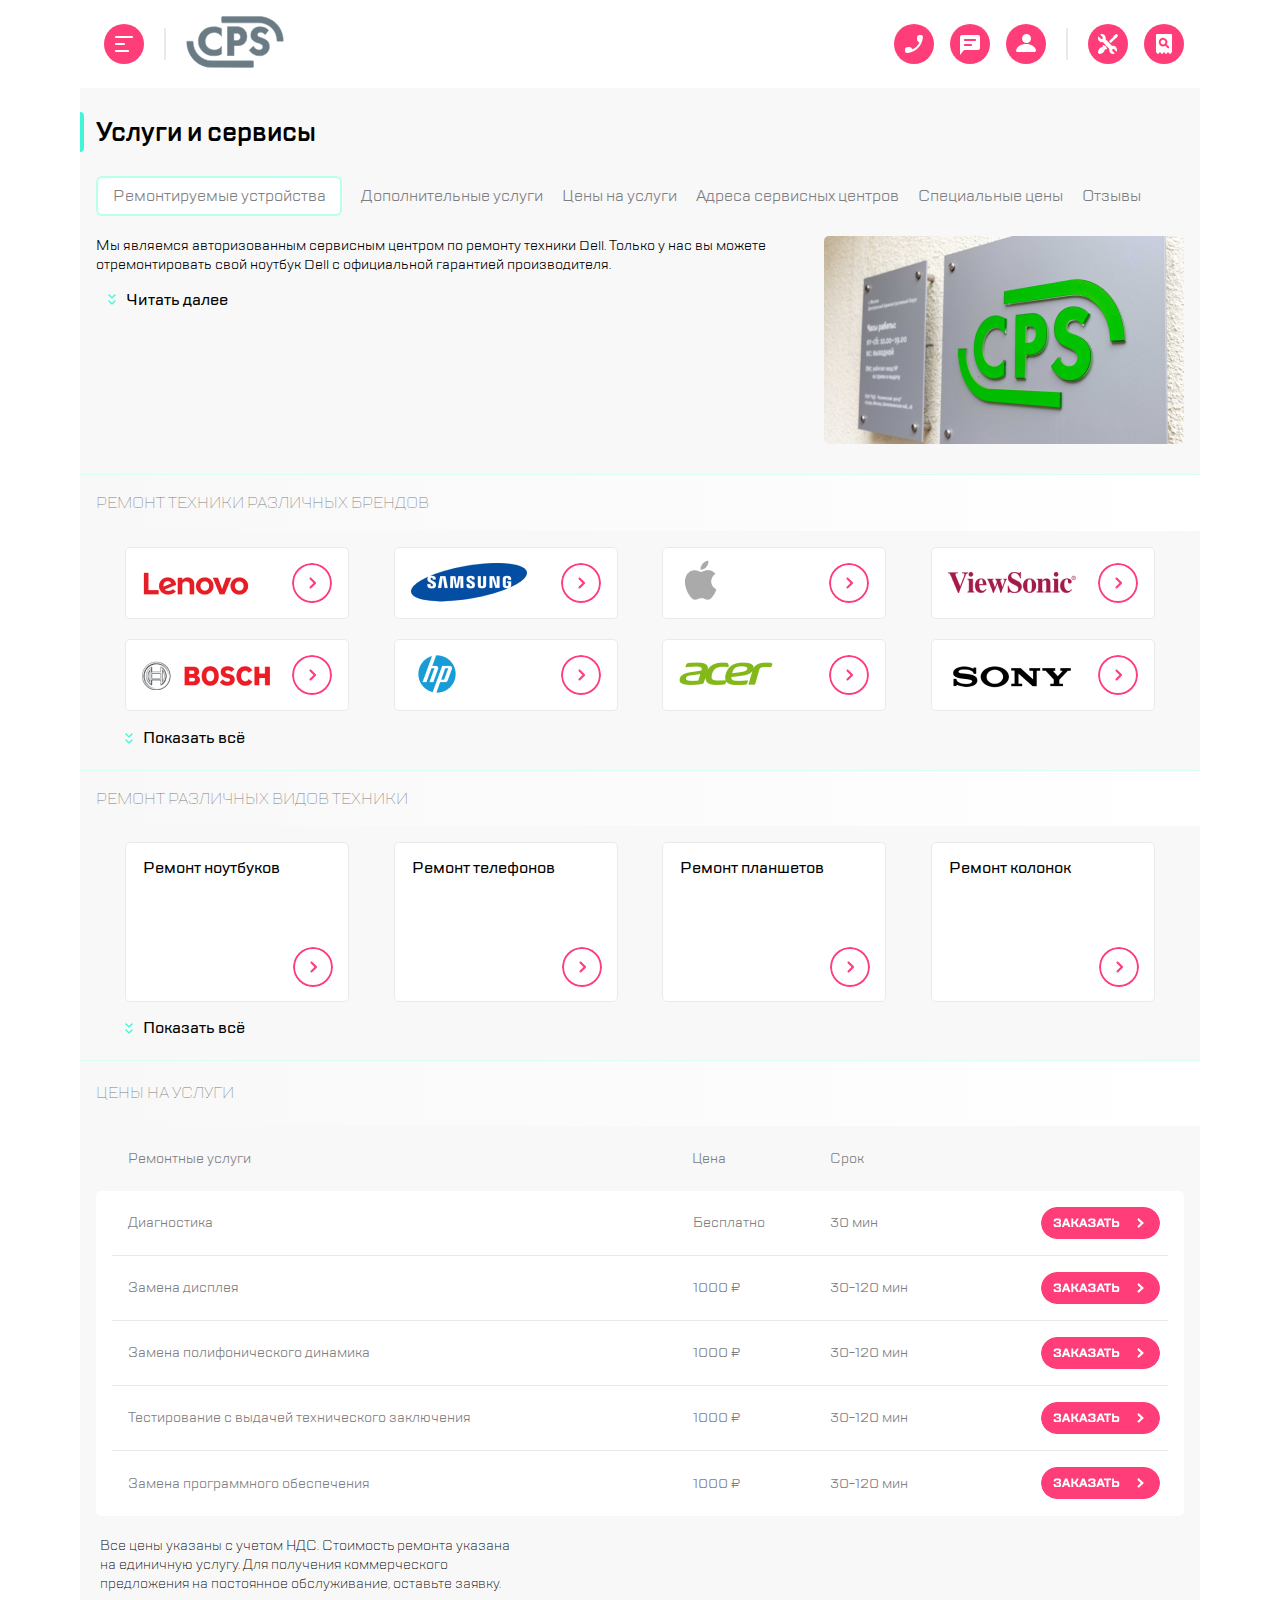
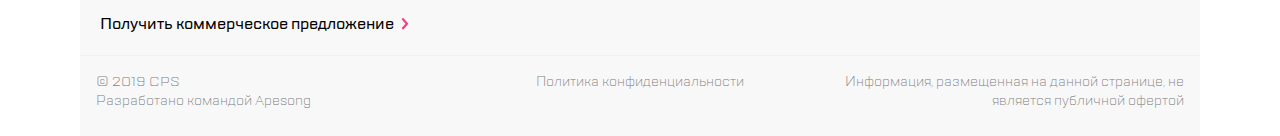
<file: index.html>
<!DOCTYPE html>
<html lang="ru">
<head>
  <meta charset="UTF-8">
  <meta name="viewport" content="width=device-width,user-scalable=no,initial-scale=1,maximum-scale=1,minimum-scale=1">
  <meta http-equiv="X-UA-Compatible" content="ie=edge">
  <link rel="stylesheet" href="https://unpkg.com/swiper@8/swiper-bundle.min.css">
  <title>KATA_1_6</title>
<link href="style.css" rel="stylesheet"></head>
<body>
<div class="blur display-none"></div>
<div class="blur-2 display-none"></div>
<div class="page">
  <header class="header">
    <div class="header__header-left">
      <button class="header__btn header__btn-burger" type="button" name="ic-burger"></button>
      <a href="#" class="logo header__logo"><img src="img/header/logo.svg" alt="логотип компании"></a>
    </div>
    <div class="header__header-right">
      <button class="header__btn header__btn-call" type="button" name="call"></button>
      <button class="header__btn header__btn-chat" type="button" name="chat"></button>
      <button class="header__btn header__btn-profile" type="button" name="profile"></button>
      <button class="header__btn header__btn-repair" type="button" name="repair"></button>
      <button class="header__btn header__btn-checkstatus" type="button" name="checkstatus"></button>
    </div>
  </header>
  <header class="header-2">
  <h1>Услуги и сервисы</h1>
    <button class="header-2__btn-repair-2" type="button" name="repair"></button>
    <button class="header-2__btn-checkstatus-2" type="button" name="checkstatus"></button>
  </header>
  <nav class="menu-services">
    <ul class="menu">
      <li class="menu__first-li"><a href="#" class="menu__repairable-devices">Ремонтируемые устройства</a></li>
      <li><a href="#" class="menu__additional-services">Дополнительные услуги</a></li>
      <li><a href="#" class="menu__prices">Цены на услуги</a></li>
      <li><a href="#" class="menu__address">Адреса сервисных центров</a></li>
      <li><a href="#" class="menu__special-price">Специальные цены</a></li>
      <li><a href="#" class="menu__reviews">Отзывы</a></li>
    </ul>
  </nav>
  <section class="main-info">
    <div class="main-info__article">
      <p class="info">Мы являемся авторизованным сервисным центром по ремонту техники Dell. Только у нас вы можете
        отремонтировать свой ноутбук Dell с официальной гарантией производителя.</p>

      <p class="info-2 hide-p">Мы успешно работаем с 1992 года и заслужили репутацию надежного партнера, что подтверждает большое
        количество постоянных клиентов. Мы гордимся тем, что к нам обращаются по рекомендациям и, в свою очередь,
        советуют нас родным и близким.</p>
      <button class="read-more">Читать далее</button>
      <button class="hide hide-button">Скрыть</button>
    </div>
    <div class="image">
      <img class="img-320" src="img/main-info/320.png" alt="logo">
      <img class="img-768" src="img/main-info/768.png" alt="logo">
      <img class="img-1120" src="img/main-info/1120.png" alt="logo">
    </div>
  </section>
  <div class="h2">
    <h2>РЕМОНТ ТЕХНИКИ РАЗЛИЧНЫХ БРЕНДОВ</h2>
  </div>
  <nav class="swiper">
    <div class="swiper-wrapper">
      <div class="swiper-slide"><a class="btn-forward btn-lenovo"></a></div>
      <div class="swiper-slide"><a class="btn-forward btn-sumsung"></a></div>
      <div class="swiper-slide"><a class="btn-forward btn-apple"></a></div>
      <div class="swiper-slide"><a class="btn-forward btn-view-sonic"></a></div>
      <div class="swiper-slide"><a class="btn-forward btn-bosch"></a></div>
      <div class="swiper-slide"><a class="btn-forward btn-hp"></a></div>
      <div class="swiper-slide"><a class="btn-forward btn-acer"></a></div>
      <div class="swiper-slide"><a class="btn-forward btn-sony"></a></div>
      <div class="swiper-slide"><a class="btn-forward btn-lenovo"></a></div>
    </div>
    <div class="swiper-pagination"></div>
  </nav>
  <div class="button-read-hide">
  <button class="read-more-slider">Показать всё</button>
  <button class="hide-slider hide-button">Cкрыть</button>
  </div>
  <div class="h3">
    <h3>РЕМОНТ РАЗЛИЧНЫХ ВИДОВ ТЕХНИКИ</h3>
  </div>
  <nav class="swiper-2">
    <div class="swiper-wrapper">
      <div class="swiper-slide"><a class="btn-go"></a></div>
      <div class="swiper-slide"><a class="btn-go"></a></div>
      <div class="swiper-slide"><a class="btn-go"></a></div>
      <div class="swiper-slide"><a class="btn-go"></a></div>
      <div class="swiper-slide"><a class="btn-go"></a></div>
      <div class="swiper-slide"><a class="btn-go"></a></div>
      <div class="swiper-slide"><a class="btn-go"></a></div>
      <div class="swiper-slide"><a class="btn-go"></a></div>
      <div class="swiper-slide"><a class="btn-go"></a></div>
    </div>
    <div class="swiper-pagination"></div>
  </nav>
  <div class="button-read-hide">
    <button class="read-more-slider read-more-slider--2">Показать всё</button>
    <button class="hide-slider hide-slider--2 hide-button">Cкрыть</button>
  </div>
  <div class="h4">
    <h4>ЦЕНЫ НА УСЛУГИ</h4>
  </div>
  <nav class="swiper-3">
    <div class="swiper-wrapper">

      <div class="swiper-slide"><div class="info-button"><p>Ремонтные услуги</p><p>Тестирование
        с выдачей технического заключения</p>
        <p>Цена</p><p>Бесплатно</p><p>Срок</p><p>30-120 минут</p></div>
        <a class="btn-order"></a></div>

      <div class="swiper-slide"><div class="info-button"><p>Ремонтные услуги</p><p>Диагностика</p>
        <p>Цена</p><p>Бесплатно</p><p>Срок</p><p>30 минут</p></div><a class="btn-order"></a></div>

      <div class="swiper-slide"><div class="info-button"><p>Ремонтные услуги</p><p>Замена дисплея</p>
        <p>Цена</p><p>1000 &#8381</p><p>Срок</p><p>30-120 минут</p></div><a class="btn-order"></a></div>

      <div class="swiper-slide"><div class="info-button"><p>Ремонтные услуги</p><p>Замена полифонического динамика</p>
        <p>Цена</p><p>1000 &#8381</p><p>Срок</p><p>30-120 минут</p></div><a class="btn-order"></a></div>

      <div class="swiper-slide"><div class="info-button"><p>Ремонтные услуги</p><p>Замена программного обеспечения</p>
        <p>Цена</p><p>1000 &#8381</p><p>Срок</p><p>30-120 минут</p></div><a class="btn-order"></a></div>
    </div>
    <div class="swiper-pagination"></div>
  </nav>
  <nav class="price-for-service">
    <div class="first-line"><p>Ремонтные услуги</p><p>Цена</p><p>Срок</p></div>
    <div class="table">
    <div class="second-line"><p>Диагностика</p><p>Бесплатно</p><p>30 мин</p><button class="btn-order"></button></div>
    <div class="second-line"><p>Замена дисплея</p><p>1000 &#8381</p><p>30-120 мин</p><button class="btn-order"></button></div>
    <div class="second-line"><p>Замена полифонического динамика</p><p>1000 &#8381</p><p>30-120 мин</p><button class="btn-order"></button></div>
    <div class="second-line"><p>Тестирование с выдачей технического заключения</p><p>1000 &#8381</p><p>30-120 мин</p><button class="btn-order"></button></div>
    <div class="second-line"><p>Замена программного обеспечения</p><p>1000 &#8381</p><p>30-120 мин</p><button class="btn-order"></button></div>
    </div>
  </nav>
  <section class="price-info">
    <p>Все цены указаны с учетом НДС. Стоимость ремонта указана на единичную услугу.
      Для получения коммерческого предложения на постоянное обслуживание, оставьте заявку.</p>
    <div class="commercial-offer">
    <a class="a1" type="button">Получить коммерческое </a>
    <a class="a2" type="button"> предложение</a>
    </div>
  </section>
  <footer class="footer-main">
    <div class="p1"><p>© 2019 CPS</p><p>Разработано командой Apesong</p></div>
    <div class="p2"><a>Политика конфиденциальности</a></div>
    <div class="p3"><p>Информация, размещенная на данной странице, не является публичной офертой</p></div>
  </footer>
</div>

<div class="menu-burger burger-hide">
  <header class="header">
    <div class="header__left">
      <button class="header__btn-close"></button>
      <img class="header__img-logo" src="img/header/logo.svg" alt="">
    </div>
    <button class="header__btn-search"></button>
  </header>
  <nav class="main-menu">
    <ul class="main-menu__ul">
      <li><a href="#">Ремонт техники</a></li>
      <li><a href="#">Услуги и сервисы</a></li>
      <li><a href="#">Корпоративным клиентам</a></li>
      <li><a href="#">Продавцам техники</a></li>
      <li><a href="#">Партнёрам</a></li>
      <li><a href="#">Производителям</a></li>
      <li><a href="#">Наши сервисные центры</a></li>
      <li><a href="#">Контакты</a></li>
    </ul>
  </nav>
  <footer class="footer">
    <nav class="footer-menu">
      <button class="footer-menu__btn-call"><img src="img/button/call.svg" alt="call"></button>
      <button class="footer-menu__btn-chat"><img src="img/button/chat.svg" alt="chat"></button>
      <button class="footer-menu__btn-profile"><img src="img/button/profile.svg" alt="profile"></button>
    </nav>

    <a class="footer-mail" href="mailto:mail@cps.com">mail@cps.com</a>
    <a class="footer-phone-number" href="tel:+78008908900">8 800 890 8900</a>

    <nav class="footer-language">
      <button class="active">RU</button>
      <button>EN</button>
      <button>CH</button>
    </nav>
  </footer>
</div>
<script src="https://unpkg.com/swiper@8/swiper-bundle.min.js"></script>
<div class="modal-1 modal-hide">
  <header class="header-modal">
    <button class="close"></button>
    <h5 class="feedback">Обратная связь</h5>
  </header>
  <form>
    <ul>
      <li>
        <label for="name">Name</label>
        <input type="text" id="name" placeholder="Имя">
      </li>
      <li>
        <label for="tel">Telephone</label>
        <input type="tel" id="tel" placeholder="Телефон">
      </li>
      <li>
        <label for="mail">mail</label>
        <input type="email" id="mail" placeholder="Электронная почта">
      </li>
      <li>
        <label for="message">message</label>
        <textarea id="message" placeholder="Сообщение"></textarea>
      </li>
    </ul>
  </form>
  <footer class="modal-1-footer">
    <p>Нажимая “отправить”, вы даете согласие на <a>обработку
      персональных данных</a> соглашаетесь с нашей <a>политикой конфиденциальности</a></p>
    <button class="btn-send"></button>
  </footer>
</div>
<div class="modal-2 modal-hide">
  <header class="header-modal">
    <button class="close-2"></button>
    <h5 class="feedback">Заказать звонок</h5>
  </header>
  <form>
    <ul>
      <li>
        <label for="phone">Telephone</label>
        <input type="tel" id="phone" placeholder="Телефон">
      </li>
    </ul>
  </form>
  <footer class="modal-1-footer">
    <p>Нажимая “отправить”, вы даете согласие на <a>обработку
      персональных данных</a> соглашаетесь с нашей <a>политикой конфиденциальности</a></p>
    <button class="btn-send"></button>
  </footer>
</div>
<script type="text/javascript" src="./js/bundle.js"></script></body>
</html>
</file>
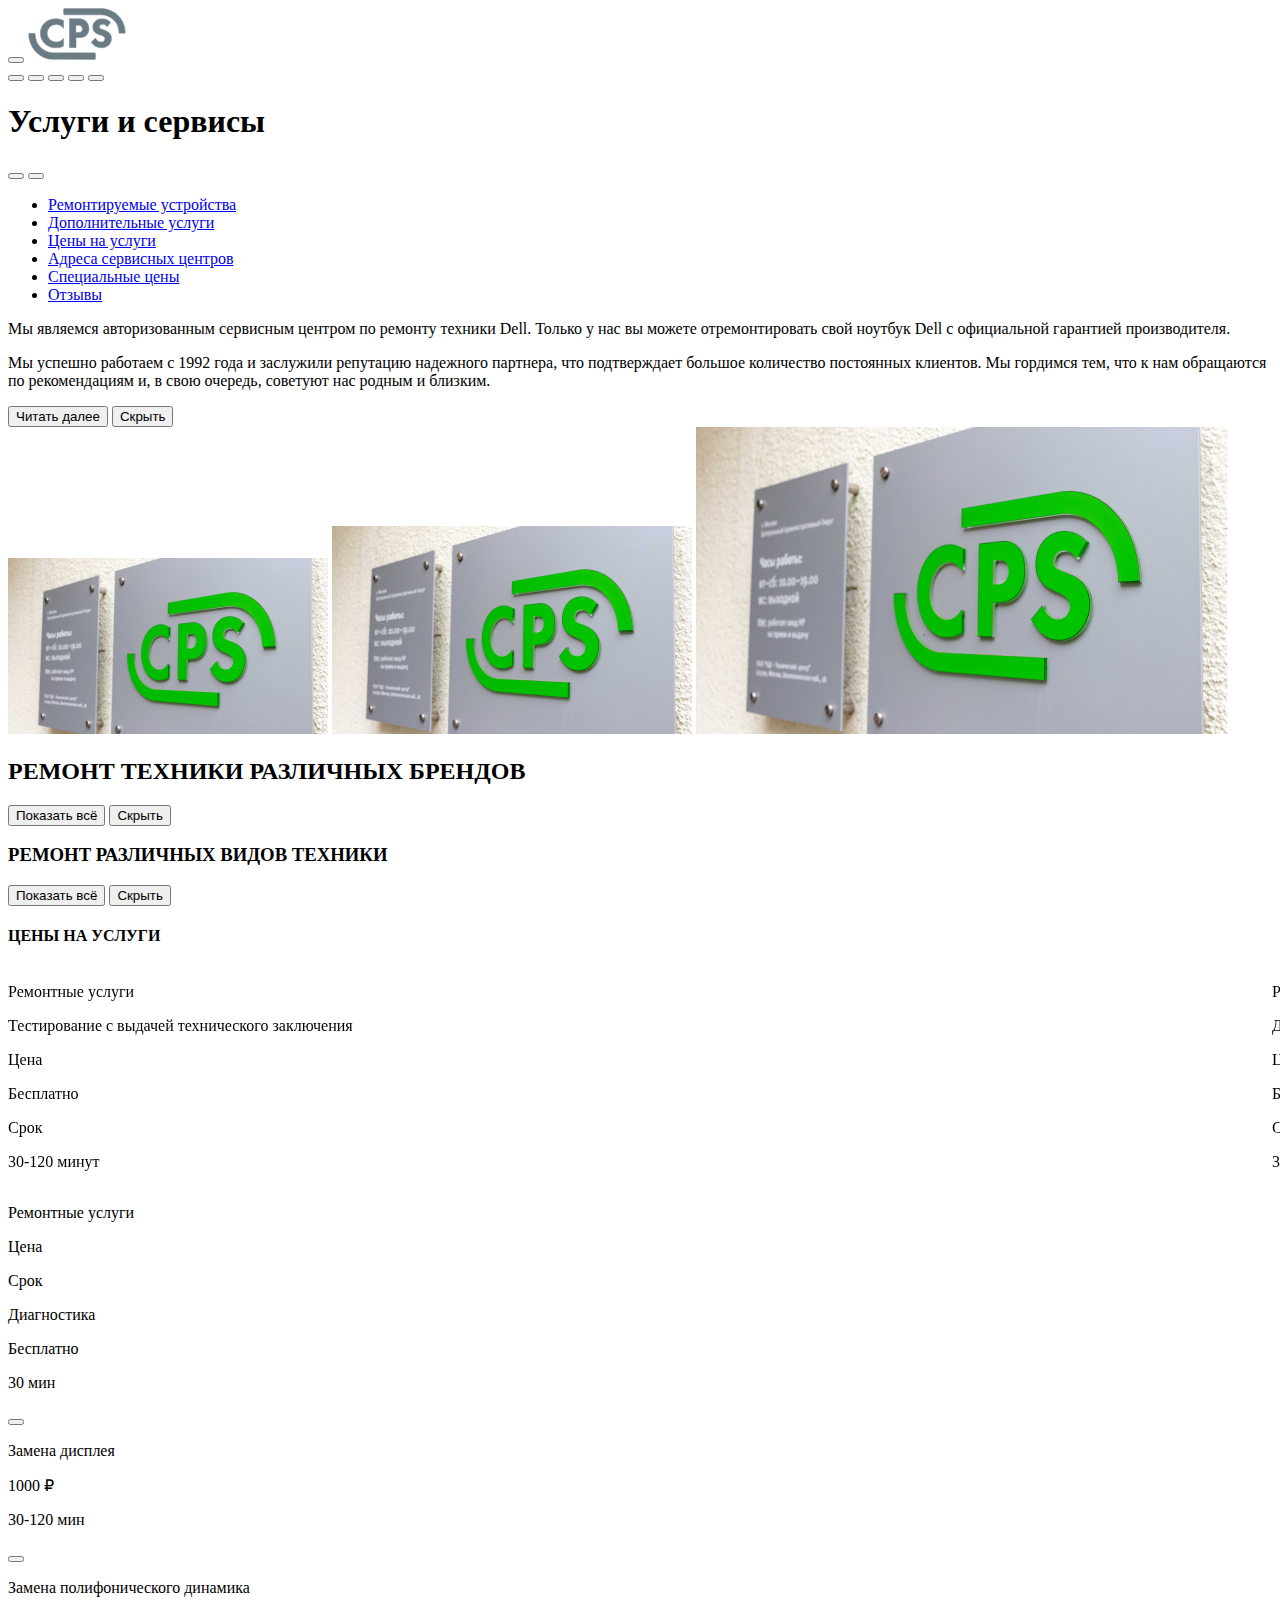
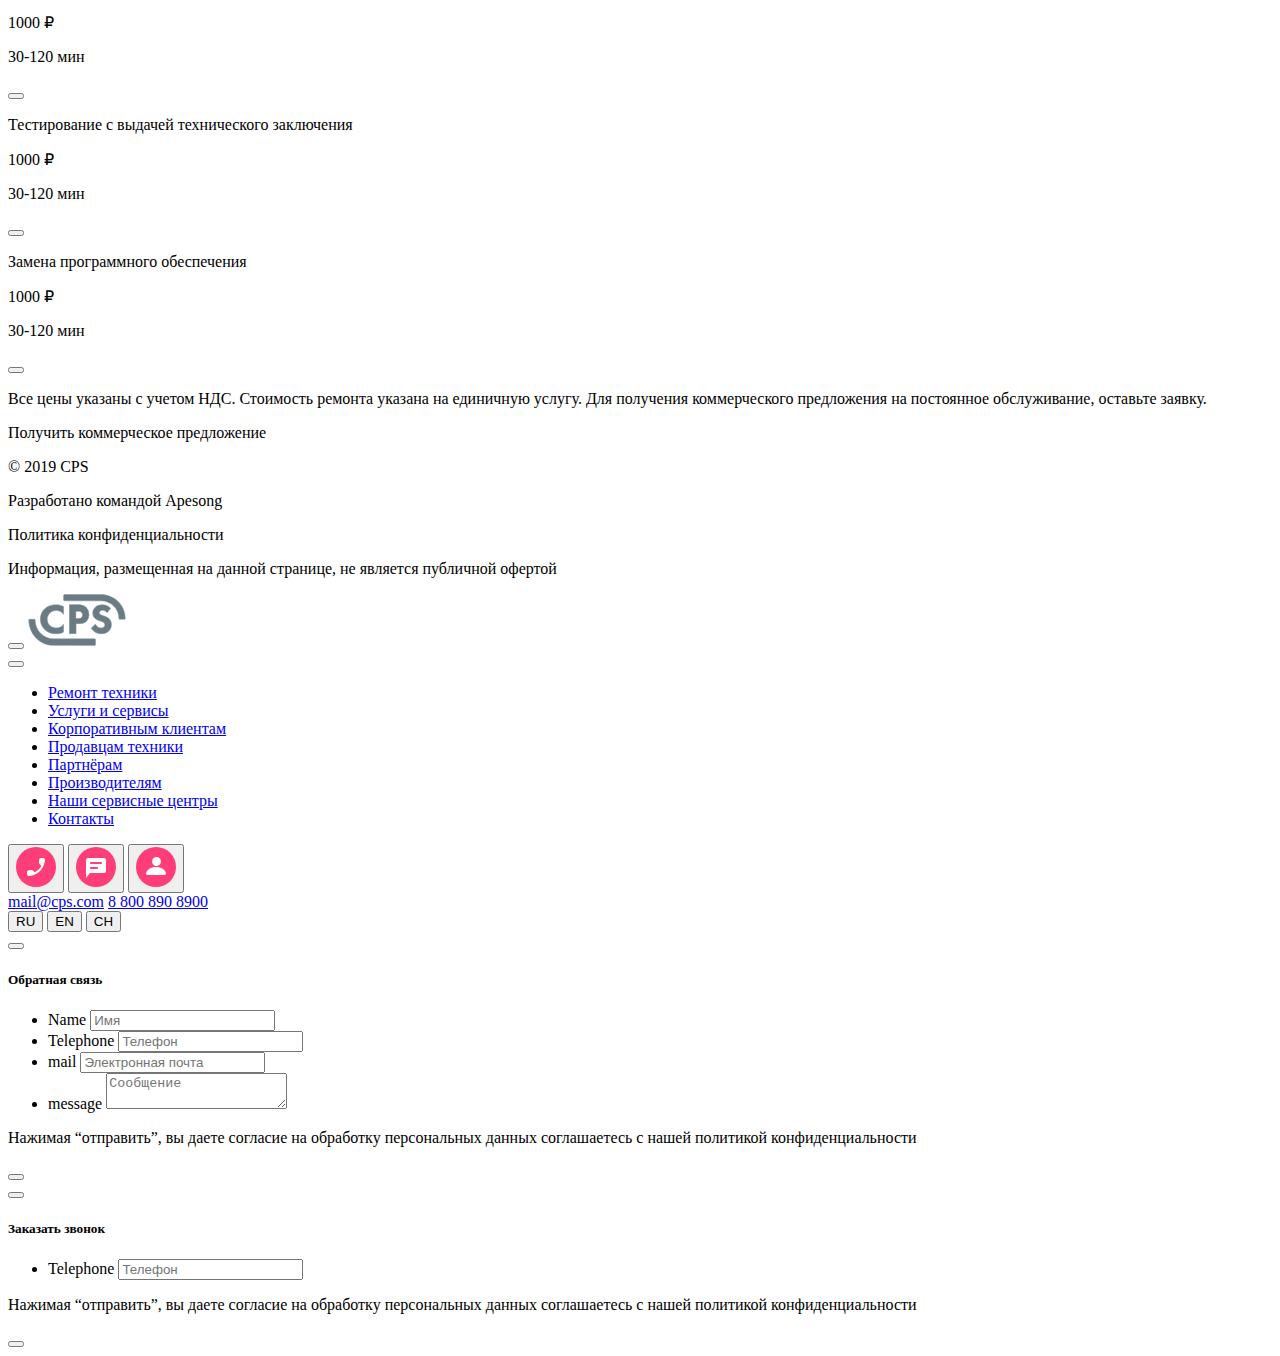
<file: src/index.html>
<!DOCTYPE html>
<html lang="ru">
<head>
  <meta charset="UTF-8">
  <meta name="viewport"
        content="width=device-width, user-scalable=no, initial-scale=1.0, maximum-scale=1.0, minimum-scale=1.0">
  <meta http-equiv="X-UA-Compatible" content="ie=edge">
  <link rel="stylesheet" href="https://unpkg.com/swiper@8/swiper-bundle.min.css"/>
  <title>KATA_1_6</title>
</head>
<body>
<div class="blur display-none"></div>
<div class="blur-2 display-none"></div>
<div class="page">
  <header class="header">
    <div class="header__header-left">
      <button class="header__btn header__btn-burger" type="button" name="ic-burger"></button>
      <a href=# class="logo header__logo"><img src="img/header/logo.svg" alt="логотип компании"></a>
    </div>
    <div class="header__header-right">
      <button class="header__btn header__btn-call" type="button" name="call"></button>
      <button class="header__btn header__btn-chat" type="button" name="chat"></button>
      <button class="header__btn header__btn-profile" type="button" name="profile"></button>
      <button class="header__btn header__btn-repair" type="button" name="repair"></button>
      <button class="header__btn header__btn-checkstatus" type="button" name="checkstatus"></button>
    </div>
  </header>
  <header class="header-2">
  <h1>Услуги и сервисы</h1>
    <button class="header-2__btn-repair-2" type="button" name="repair"></button>
    <button class="header-2__btn-checkstatus-2" type="button" name="checkstatus"></button>
  </header>
  <nav class="menu-services">
    <ul class="menu">
      <li class="menu__first-li"><a href="#" class="menu__repairable-devices">Ремонтируемые устройства</a></li>
      <li><a href="#" class="menu__additional-services">Дополнительные услуги</a></li>
      <li><a href="#" class="menu__prices">Цены на услуги</a></li>
      <li><a href="#" class="menu__address">Адреса сервисных центров</a></li>
      <li><a href="#" class="menu__special-price">Специальные цены</a></li>
      <li><a href="#" class="menu__reviews">Отзывы</a></li>
    </ul>
  </nav>
  <section class="main-info">
    <div class="main-info__article">
      <p class="info">Мы являемся авторизованным сервисным центром по ремонту техники Dell. Только у нас вы можете
        отремонтировать свой ноутбук Dell с официальной гарантией производителя.</p>

      <p class="info-2 hide-p">Мы успешно работаем с 1992 года и заслужили репутацию надежного партнера, что подтверждает большое
        количество постоянных клиентов. Мы гордимся тем, что к нам обращаются по рекомендациям и, в свою очередь,
        советуют нас родным и близким.</p>
      <button class="read-more">Читать далее</button>
      <button class="hide hide-button">Скрыть</button>
    </div>
    <div class="image">
      <img class="img-320" src="img/main-info/320.png" alt="logo">
      <img class="img-768" src="img/main-info/768.png" alt="logo">
      <img class="img-1120" src="img/main-info/1120.png" alt="logo">
    </div>
  </section>
  <div class="h2">
    <h2>РЕМОНТ ТЕХНИКИ РАЗЛИЧНЫХ БРЕНДОВ</h2>
  </div>
  <nav class="swiper">
    <div class="swiper-wrapper">
      <div class="swiper-slide"><a class="btn-forward btn-lenovo"></a></div>
      <div class="swiper-slide"><a class="btn-forward btn-sumsung"></a></div>
      <div class="swiper-slide"><a class="btn-forward btn-apple"></a></div>
      <div class="swiper-slide"><a class="btn-forward btn-view-sonic"></a></div>
      <div class="swiper-slide"><a class="btn-forward btn-bosch"></a></div>
      <div class="swiper-slide"><a class="btn-forward btn-hp"></a></div>
      <div class="swiper-slide"><a class="btn-forward btn-acer"></a></div>
      <div class="swiper-slide"><a class="btn-forward btn-sony"></a></div>
      <div class="swiper-slide"><a class="btn-forward btn-lenovo"></a></div>
    </div>
    <div class="swiper-pagination"></div>
  </nav>
  <div class="button-read-hide">
  <button class="read-more-slider">Показать всё</button>
  <button class="hide-slider hide-button">Cкрыть</button>
  </div>
  <div class="h3">
    <h3>РЕМОНТ РАЗЛИЧНЫХ ВИДОВ ТЕХНИКИ</h3>
  </div>
  <nav class="swiper-2">
    <div class="swiper-wrapper">
      <div class="swiper-slide"><a class="btn-go"></a></div>
      <div class="swiper-slide"><a class="btn-go"></a></div>
      <div class="swiper-slide"><a class="btn-go"></a></div>
      <div class="swiper-slide"><a class="btn-go"></a></div>
      <div class="swiper-slide"><a class="btn-go"></a></div>
      <div class="swiper-slide"><a class="btn-go"></a></div>
      <div class="swiper-slide"><a class="btn-go"></a></div>
      <div class="swiper-slide"><a class="btn-go"></a></div>
      <div class="swiper-slide"><a class="btn-go"></a></div>
    </div>
    <div class="swiper-pagination"></div>
  </nav>
  <div class="button-read-hide">
    <button class="read-more-slider read-more-slider--2">Показать всё</button>
    <button class="hide-slider hide-slider--2 hide-button">Cкрыть</button>
  </div>
  <div class="h4">
    <h4>ЦЕНЫ НА УСЛУГИ</h4>
  </div>
  <nav class="swiper-3">
    <div class="swiper-wrapper">

      <div class="swiper-slide"><div class="info-button"><p>Ремонтные услуги</p><p>Тестирование
        с выдачей технического заключения</p>
        <p>Цена</p><p>Бесплатно</p><p>Срок</p><p>30-120 минут</p></div>
        <a class="btn-order"></a></div>

      <div class="swiper-slide"><div class="info-button"><p>Ремонтные услуги</p><p>Диагностика</p>
        <p>Цена</p><p>Бесплатно</p><p>Срок</p><p>30 минут</p></div><a class="btn-order"></a></div>

      <div class="swiper-slide"><div class="info-button"><p>Ремонтные услуги</p><p>Замена дисплея</p>
        <p>Цена</p><p>1000 &#8381</p><p>Срок</p><p>30-120 минут</p></div><a class="btn-order"></a></div>

      <div class="swiper-slide"><div class="info-button"><p>Ремонтные услуги</p><p>Замена полифонического динамика</p>
        <p>Цена</p><p>1000 &#8381</p><p>Срок</p><p>30-120 минут</p></div><a class="btn-order"></a></div>

      <div class="swiper-slide"><div class="info-button"><p>Ремонтные услуги</p><p>Замена программного обеспечения</p>
        <p>Цена</p><p>1000 &#8381</p><p>Срок</p><p>30-120 минут</p></div><a class="btn-order"></a></div>
    </div>
    <div class="swiper-pagination"></div>
  </nav>
  <nav class="price-for-service">
    <div class="first-line"><p>Ремонтные услуги</p><p>Цена</p><p>Срок</p></div>
    <div class="table">
    <div class="second-line"><p>Диагностика</p><p>Бесплатно</p><p>30 мин</p><button class="btn-order"></button></div>
    <div class="second-line"><p>Замена дисплея</p><p>1000 &#8381</p><p>30-120 мин</p><button class="btn-order"></button></div>
    <div class="second-line"><p>Замена полифонического динамика</p><p>1000 &#8381</p><p>30-120 мин</p><button class="btn-order"></button></div>
    <div class="second-line"><p>Тестирование с выдачей технического заключения</p><p>1000 &#8381</p><p>30-120 мин</p><button class="btn-order"></button></div>
    <div class="second-line"><p>Замена программного обеспечения</p><p>1000 &#8381</p><p>30-120 мин</p><button class="btn-order"></button></div>
    </div>
  </nav>
  <section class="price-info">
    <p>Все цены указаны с учетом НДС. Стоимость ремонта указана на единичную услугу.
      Для получения коммерческого предложения на постоянное обслуживание, оставьте заявку.</p>
    <div class="commercial-offer">
    <a class="a1" type="button">Получить коммерческое </a>
    <a class="a2" type="button"> предложение</a>
    </div>
  </section>
  <footer class="footer-main">
    <div class="p1"><p>© 2019 CPS</p><p>Разработано командой Apesong</p></div>
    <div class="p2"><a>Политика конфиденциальности</a></div>
    <div class="p3"><p>Информация, размещенная на данной странице, не является публичной офертой</p></div>
  </footer>
</div>

<div class="menu-burger burger-hide">
  <header class="header">
    <div class="header__left">
      <button class="header__btn-close"></button>
      <img class="header__img-logo" src="img/header/logo.svg" alt="">
    </div>
    <button class="header__btn-search"></button>
  </header>
  <nav class="main-menu">
    <ul class="main-menu__ul">
      <li><a href="#">Ремонт техники</a></li>
      <li><a href="#">Услуги и сервисы</a></li>
      <li><a href="#">Корпоративным клиентам</a></li>
      <li><a href="#">Продавцам техники</a></li>
      <li><a href="#">Партнёрам</a></li>
      <li><a href="#">Производителям</a></li>
      <li><a href="#">Наши сервисные центры</a></li>
      <li><a href="#">Контакты</a></li>
    </ul>
  </nav>
  <footer class="footer">
    <nav class="footer-menu">
      <button class="footer-menu__btn-call"><img src="img/button/call.svg" alt="call"></button>
      <button class="footer-menu__btn-chat"><img src="img/button/chat.svg" alt="chat"></button>
      <button class="footer-menu__btn-profile"><img src="img/button/profile.svg" alt="profile"></button>
    </nav>

    <a class="footer-mail" href="mailto:mail@cps.com">mail@cps.com</a>
    <a class="footer-phone-number" href="tel:+78008908900">8 800 890 8900</a>

    <nav class="footer-language">
      <button class="active">RU</button>
      <button>EN</button>
      <button>CH</button>
    </nav>
  </footer>
</div>
<script src="https://unpkg.com/swiper@8/swiper-bundle.min.js"></script>
<div class="modal-1 modal-hide">
  <header class="header-modal">
    <button class="close"></button>
    <h5 class="feedback">Обратная связь</h5>
  </header>
  <form>
    <ul>
      <li>
        <label for="name">Name</label>
        <input type="text" id="name" placeholder="Имя">
      </li>
      <li>
        <label for="tel">Telephone</label>
        <input type="tel" id="tel" placeholder="Телефон">
      </li>
      <li>
        <label for="mail">mail</label>
        <input type="email" id="mail" placeholder="Электронная почта">
      </li>
      <li>
        <label for="message">message</label>
        <textarea id="message" placeholder="Сообщение"></textarea>
      </li>
    </ul>
  </form>
  <footer class="modal-1-footer">
    <p>Нажимая “отправить”, вы даете согласие на <a>обработку
      персональных данных</a> соглашаетесь с нашей <a>политикой конфиденциальности</a></p>
    <button class="btn-send"></button>
  </footer>
</div>
<div class="modal-2 modal-hide">
  <header class="header-modal">
    <button class="close-2"></button>
    <h5 class="feedback">Заказать звонок</h5>
  </header>
  <form>
    <ul>
      <li>
        <label for="phone">Telephone</label>
        <input type="tel" id="phone" placeholder="Телефон">
      </li>
    </ul>
  </form>
  <footer class="modal-1-footer">
    <p>Нажимая “отправить”, вы даете согласие на <a>обработку
      персональных данных</a> соглашаетесь с нашей <a>политикой конфиденциальности</a></p>
    <button class="btn-send"></button>
  </footer>
</div>
</body>
</html>
</file>
<file: style.css>
@font-face {
  font-family: 'TT Lakes';
  src: url(./fonts/TTLakes-Thin.eot);
  src: local('TT Lakes Thin'), local('TTLakes-Thin'),
  url(./fonts/TTLakes-Thin.eot?#iefix) format('embedded-opentype'),
  url(./fonts/TTLakes-Thin.woff) format('woff'),
  url(./fonts/TTLakes-Thin.ttf) format('truetype');
  font-weight: 100;
  font-style: normal;
}

@font-face {
  font-family: 'TT Lakes';
  src: url(./fonts/TTLakes-ExtraLight.eot);
  src: local('TT Lakes ExtraLight'), local('TTLakes-ExtraLight'),
  url(./fonts/TTLakes-ExtraLight.eot?#iefix) format('embedded-opentype'),
  url(./fonts/TTLakes-ExtraLight.woff) format('woff'),
  url(./fonts/TTLakes-ExtraLight.ttf) format('truetype');
  font-weight: 200;
  font-style: normal;
}

@font-face {
  font-family: 'TT Lakes';
  src: url(./fonts/TTLakes-Bold.eot);
  src: local('TT Lakes Bold'), local('TTLakes-Bold'),
  url(./fonts/TTLakes-Bold.eot?#iefix) format('embedded-opentype'),
  url(./fonts/TTLakes-Bold.woff) format('woff'),
  url(./fonts/TTLakes-Bold.ttf) format('truetype');
  font-weight: bold;
  font-style: normal;
}

@font-face {
  font-family: 'TT Lakes';
  src: url(./fonts/TTLakes-DemiBold.eot);
  src: local('TT Lakes DemiBold'), local('TTLakes-DemiBold'),
  url(./fonts/TTLakes-DemiBold.eot?#iefix) format('embedded-opentype'),
  url(./fonts/TTLakes-DemiBold.woff) format('woff'),
  url(./fonts/TTLakes-DemiBold.ttf) format('truetype');
  font-weight: 600;
  font-style: normal;
}

@font-face {
  font-family: 'TT Lakes';
  src: url(./fonts/TTLakes-Black.eot);
  src: local('TT Lakes Black'), local('TTLakes-Black'),
  url(./fonts/TTLakes-Black.eot?#iefix) format('embedded-opentype'),
  url(./fonts/TTLakes-Black.woff) format('woff'),
  url(./fonts/TTLakes-Black.ttf) format('truetype');
  font-weight: 900;
  font-style: normal;
}

@font-face {
  font-family: 'TT Lakes';
  src: url(./fonts/TTLakes-Medium.eot);
  src: local('TT Lakes Medium'), local('TTLakes-Medium'),
  url(./fonts/TTLakes-Medium.eot?#iefix) format('embedded-opentype'),
  url(./fonts/TTLakes-Medium.woff) format('woff'),
  url(./fonts/TTLakes-Medium.ttf) format('truetype');
  font-weight: 500;
  font-style: normal;
}

@font-face {
  font-family: 'TT Lakes';
  src: url(./fonts/TTLakes-Regular.eot);
  src: local('TT Lakes Regular'), local('TTLakes-Regular'),
  url(./fonts/TTLakes-Regular.eot?#iefix) format('embedded-opentype'),
  url(./fonts/TTLakes-Regular.woff) format('woff'),
  url(./fonts/TTLakes-Regular.ttf) format('truetype');
  font-weight: normal;
  font-style: normal;
}

@font-face {
  font-family: 'TT Lakes';
  src: url(./fonts/TTLakes-ExtraBold.eot);
  src: local('TT Lakes ExtraBold'), local('TTLakes-ExtraBold'),
  url(./fonts/TTLakes-ExtraBold.eot?#iefix) format('embedded-opentype'),
  url(./fonts/TTLakes-ExtraBold.woff) format('woff'),
  url(./fonts/TTLakes-ExtraBold.ttf) format('truetype');
  font-weight: 800;
  font-style: normal;
}

@font-face {
  font-family: 'TT Lakes';
  src: url(./fonts/TTLakes-Light.eot);
  src: local('TT Lakes Light'), local('TTLakes-Light'),
  url(./fonts/TTLakes-Light.eot?#iefix) format('embedded-opentype'),
  url(./fonts/TTLakes-Light.woff) format('woff'),
  url(./fonts/TTLakes-Light.ttf) format('truetype');
  font-weight: 300;
  font-style: normal;
}


@charset "UTF-8";
.header {
  height: 88px;
  display: flex;
  align-items: center;
  justify-content: space-between;
  position: relative; }
  .header__header-left {
    display: flex;
    align-items: center; }
  .header__btn-burger {
    margin: 0 16px 0 16px; }
  .header__header-right {
    display: flex;
    align-items: center; }
  .header__btn-call, .header__btn-chat, .header__btn-profile {
    display: none; }
  .header__btn-checkstatus, .header__btn-repair {
    margin: 0 16px 0 0; }
  .header::before {
    position: absolute;
    content: '';
    width: 2px;
    height: 32px;
    background-color: #EAEAEA;
    right: 132px; }
  @media (min-width: 768px) {
    .header__btn-call, .header__btn-chat {
      display: initial;
      margin-right: 16px; }
    .header__btn-profile {
      display: initial;
      margin-right: 42px; }
    .header__btn-burger {
      margin-left: 24px;
      margin-right: 42px; }
    .header::after {
      position: absolute;
      content: '';
      width: 2px;
      height: 32px;
      background-color: #EAEAEA;
      left: 84px; } }

@media (min-width: 1440px) {
  .header:not(.header__btn-repair), .header:not(.header__btn-checkstatus) {
    display: none; } }

.header__btn {
  width: 40px;
  height: 40px;
  background: none no-repeat;
  border: none;
  cursor: pointer;
  transition: 0.3s; }
  .header__btn:hover {
    transform: scale(1.05); }
  .header__btn-burger {
    background-image: url(./static/burger.svg); }
  .header__btn-chat {
    background-image: url(./static/chat.svg); }
  .header__btn-profile {
    background-image: url(./static/profile.svg); }
  .header__btn-repair {
    background-image: url(./static/repair.svg); }
  .header__btn-checkstatus {
    background-image: url(./static/checkstatus.svg); }
  .header__btn-call {
    background-image: url(./static/call.svg); }

h1 {
  position: relative;
  margin: 0;
  height: 70px;
  display: flex;
  align-items: center;
  padding-left: 16px;
  font-family: "TT Lakes", sans-serif;
  font-size: 26px;
  font-weight: 600;
  font-style: normal;
  background-color: #F8F8F8; }

h1::before {
  position: absolute;
  content: "";
  width: 4px;
  height: 40px;
  background-color: #41F6D7;
  left: 0;
  border-radius: 0 5px 5px 0;
  vertical-align: center; }

.menu-services {
  margin: 0;
  padding: 0;
  background-color: #F8F8F8; }

.menu {
  display: flex;
  align-items: center;
  overflow: scroll;
  list-style-type: none;
  margin: 0; }
  .menu li {
    display: flex;
    justify-content: center;
    align-items: center;
    height: 40px;
    margin-right: 19px; }
  .menu a {
    text-decoration: none;
    font-family: TT Lakes, serif;
    font-size: 16px;
    color: #7E7E82;
    background: none;
    white-space: pre; }
    .menu a:hover {
      color: black;
      transition-duration: 0.1s; }
  .menu .menu__first-li {
    margin-left: -24px;
    border: 2px solid #B8FFEC;
    border-radius: 6px;
    min-width: 246px;
    background-color: #FFFFFF; }
  .menu::-webkit-scrollbar {
    display: none; }
  .menu::after {
    content: "";
    position: absolute;
    width: 20px;
    height: 40px;
    right: 0;
    background: linear-gradient(270deg, #F8F8F8 16.84%, rgba(248, 248, 248, 0.0001) 100%); }

.main-info {
  background-color: #F8F8F8;
  margin: 0;
  padding-bottom: 30px;
  border-bottom: 1px solid #D9FFF5;
  padding-top: 20px; }
  .main-info p {
    margin-left: 16px;
    margin-right: 20px;
    margin-top: 0;
    font-family: "TT Lakes", sans-serif;
    font-size: 14px;
    font-weight: normal; }
  .main-info .hide-p {
    display: none; }
  .main-info .hide-remove {
    display: none; }
  .main-info .read-more {
    position: relative;
    background: none;
    border: none;
    font-family: TT Lakes, serif;
    font-size: 16px;
    font-weight: 500;
    margin-left: 40px;
    cursor: pointer; }
    .main-info .read-more:hover {
      transform: scale(105%);
      transition-duration: 0.1s; }
  .main-info .hide {
    position: relative;
    background: none;
    border: none;
    font-family: TT Lakes, serif;
    font-size: 16px;
    font-weight: 500;
    margin-left: 40px; }
    .main-info .hide:hover {
      transform: scale(105%);
      transition-duration: 0.1s; }
  .main-info .read-more::before {
    content: "";
    position: absolute;
    height: 30px;
    width: 30px;
    background-image: url(./static/expand.svg);
    left: -20px;
    margin-top: -2px; }
  .main-info .hide::before {
    content: "";
    position: absolute;
    height: 30px;
    width: 30px;
    background-image: url(./static/expand.svg);
    left: -25px;
    top: -6px;
    transform: rotate(180deg); }
  .main-info .hide-button {
    display: none; }
  .main-info .img-320 {
    display: block;
    margin: 20px auto; }
  .main-info .img-768 {
    display: none; }
  .main-info .img-1120 {
    display: none; }
  @media (min-width: 768px) {
    .main-info {
      display: flex;
      justify-content: space-evenly; }
      .main-info .img-320, .main-info .img-1120 {
        display: none; }
      .main-info .img-768 {
        display: block;
        margin-left: 20px;
        border-radius: 5px;
        margin-right: 16px; }
      .main-info .main-info__article {
        display: block;
        min-width: 340px; } }

.h2 {
  box-sizing: border-box;
  min-width: 320px;
  min-height: 56px;
  background: linear-gradient(270deg, #FFFFFF 0%, #F8F8F8 98.61%);
  display: flex;
  align-items: center; }
  .h2 h2 {
    font-family: "TT Lakes", sans-serif;
    font-size: 16px;
    padding-left: 16px;
    color: #7E7E82;
    font-weight: 200;
    font-style: normal; }

.swiper {
  box-sizing: border-box;
  height: 130px;
  background-color: #F8F8F8; }
  .swiper-slide {
    box-sizing: border-box;
    max-width: 224px;
    height: 72px;
    border: 1px solid #EAEAEA;
    border-radius: 5px;
    margin: 16px 0 16px 16px;
    background-color: white;
    z-index: 1; }
  .swiper-pagination {
    transform: scale(1.5); }
  .swiper-slide {
    display: flex;
    align-items: center;
    justify-content: flex-end; }
  .swiper::before {
    content: '';
    position: absolute;
    width: 20px;
    height: 72px;
    background: linear-gradient(270deg, #F8F8F8 16.84%, rgba(248, 248, 248, 0.0001) 100%);
    top: 16px;
    right: 0;
    z-index: 2; }
  @media (min-width: 768px) {
    .swiper {
      min-width: 768px;
      box-sizing: border-box;
      height: 195px;
      margin: 0;
      padding: 0; }
      .swiper-pagination {
        display: none; }
      .swiper::before {
        display: none; }
      .swiper-slide {
        margin: 0; }
      .swiper .swiper-wrapper {
        margin: 0;
        box-sizing: border-box;
        display: grid;
        grid-template-columns: repeat(auto-fill, 240px);
        justify-content: space-evenly;
        padding-left: 16px;
        padding-top: 16px;
        row-gap: 20px; } }

.swiper-more {
  height: auto; }

.btn-forward {
  background-image: url(./static/go.svg);
  background-color: white;
  background-repeat: no-repeat;
  border: none;
  width: 40px;
  height: 40px;
  cursor: pointer;
  margin-right: 16px;
  border-radius: 50%; }
  .btn-forward:hover {
    box-shadow: 0 0 0.75rem crimson;
    transition-duration: 0.6s; }

.btn-lenovo::after {
  position: absolute;
  content: '';
  background-image: url(./static/lenovo.png);
  width: 108px;
  height: 32px;
  left: 16px;
  bottom: 16px; }

.btn-sumsung::after {
  position: absolute;
  content: '';
  background-image: url(./static/sumsung.png);
  width: 116px;
  height: 39px;
  left: 16px;
  bottom: 16px; }

.btn-apple::after {
  position: absolute;
  content: '';
  background-image: url(./static/apple.png);
  background-repeat: no-repeat;
  width: 44px;
  height: 44px;
  left: 16px;
  bottom: 16px; }

.btn-view-sonic::after {
  position: absolute;
  content: '';
  background-image: url(./static/view_sonic.png);
  background-repeat: no-repeat;
  width: 128px;
  height: 21px;
  left: 16px;
  bottom: 25px; }

.btn-bosch::after {
  position: absolute;
  content: '';
  background-image: url(./static/bosch.png);
  background-repeat: no-repeat;
  width: 128px;
  height: 29px;
  left: 16px;
  bottom: 20px; }

.btn-hp::after {
  position: absolute;
  content: '';
  background-image: url(./static/hp.png);
  background-repeat: no-repeat;
  width: 52px;
  height: 52px;
  left: 16px;
  bottom: 10px; }

.btn-acer::after {
  position: absolute;
  content: '';
  background-image: url(./static/acer.png);
  background-repeat: no-repeat;
  width: 94px;
  height: 24px;
  left: 16px;
  bottom: 24px; }

.btn-sony::after {
  position: absolute;
  content: '';
  background-image: url(./static/sony.png);
  background-repeat: no-repeat;
  width: 128px;
  height: 26px;
  left: 16px;
  bottom: 20px; }

.h3 {
  box-sizing: border-box;
  min-width: 320px;
  min-height: 56px;
  background: linear-gradient(270deg, #FFFFFF 0%, #F8F8F8 98.61%);
  display: flex;
  align-items: center;
  border-top: 1px solid #D9FFF5; }
  .h3 h3 {
    font-family: "TT Lakes", sans-serif;
    font-size: 16px;
    padding-left: 16px;
    color: #7E7E82;
    font-weight: 200;
    font-style: normal;
    vertical-align: center; }

.swiper-2 {
  box-sizing: border-box;
  min-width: 320px;
  height: 240px;
  overflow: hidden;
  background-color: #F8F8F8;
  position: relative; }
  .swiper-2 .swiper-slide {
    box-sizing: border-box;
    max-width: 224px;
    height: 160px;
    border: 1px solid #EAEAEA;
    border-radius: 5px;
    margin: 16px 0 16px 16px;
    background-color: white;
    z-index: 1; }
  .swiper-2 .swiper-pagination {
    transform: translateY(-15px) scale(1.5); }
  @media (min-width: 768px) {
    .swiper-2 {
      min-width: 768px;
      box-sizing: border-box;
      height: 190px;
      margin: 0;
      padding: 0 0 16px 0;
      display: grid;
      align-items: center; }
      .swiper-2 .swiper-pagination {
        display: none; }
      .swiper-2 .swiper-slide {
        margin: 0; }
      .swiper-2 .swiper-wrapper {
        margin: 0;
        box-sizing: border-box;
        display: grid;
        grid-template-columns: repeat(auto-fill, 240px);
        justify-content: space-evenly;
        padding-left: 16px;
        padding-top: 16px;
        row-gap: 20px; } }

.swiper-2::before {
  content: '';
  position: absolute;
  width: 20px;
  height: 160px;
  background: linear-gradient(270deg, #F8F8F8 16.84%, rgba(248, 248, 248, 0.0001) 100%);
  right: 0;
  top: 16px;
  z-index: 2; }
  @media (min-width: 768px) {
    .swiper-2::before {
      display: none; } }

.swiper-more {
  height: auto; }

.btn-go {
  display: block;
  background-image: url(./static/go.svg);
  background-color: white;
  border: none;
  width: 40px;
  height: 40px;
  cursor: pointer;
  transform: translateY(45px) translateX(-15px);
  border-radius: 50%; }
  .btn-go:hover {
    box-shadow: 0 0 0.75rem crimson;
    transition-duration: 0.6s; }

.btn-go::after {
  position: absolute;
  white-space: nowrap;
  font-family: "TT Lakes", sans-serif;
  font-size: 16px;
  font-weight: 500;
  font-style: normal;
  top: -90px;
  left: -150px; }

.swiper-slide:nth-child(1) > .btn-go::after {
  content: 'Ремонт ноутбуков'; }

.swiper-slide:nth-child(2) > .btn-go::after {
  content: 'Ремонт телефонов'; }

.swiper-slide:nth-child(3) > .btn-go::after {
  content: 'Ремонт планшетов'; }

.swiper-slide:nth-child(4) > .btn-go::after {
  content: 'Ремонт колонок'; }

.swiper-slide:nth-child(5) > .btn-go::after {
  content: 'Ремонт наушников'; }

.swiper-slide:nth-child(6) > .btn-go::after {
  content: 'Ремонт мониторов'; }

.swiper-slide:nth-child(7) > .btn-go::after {
  content: 'Ремонт мышек'; }

.swiper-slide:nth-child(8) > .btn-go::after {
  content: 'Ремонт роутеров'; }

.swiper-slide:nth-child(9) > .btn-go::after {
  content: 'Ремонт принтеров'; }

.h4 {
  box-sizing: border-box;
  min-width: 320px;
  min-height: 56px;
  background: linear-gradient(270deg, #FFFFFF 0%, #F8F8F8 98.61%);
  display: flex;
  align-items: center;
  border-top: 1px solid #D9FFF5; }
  .h4 h4 {
    font-family: "TT Lakes", sans-serif;
    font-size: 16px;
    padding-left: 16px;
    color: #7E7E82;
    font-weight: 200;
    font-style: normal;
    vertical-align: center; }

.swiper-3 {
  box-sizing: border-box;
  min-width: 320px;
  height: 260px;
  overflow: hidden;
  background-color: #F8F8F8;
  position: relative; }
  .swiper-3 .swiper-slide {
    box-sizing: border-box;
    max-width: 260px;
    height: 200px;
    border: 1px solid #EAEAEA;
    border-radius: 5px;
    margin: 16px 0 16px 16px;
    background-color: white;
    z-index: 1;
    padding: 16px; }
  .swiper-3 .swiper-pagination {
    transform: translateY(5px) scale(1.5); }
  .swiper-3 .info-button {
    width: 226px;
    height: 160px; }
  .swiper-3 .info-button p {
    margin: 0;
    font-family: TT Lakes, serif;
    font-size: 14px;
    font-weight: 300; }
  .swiper-3 .info-button p:nth-child(1), .swiper-3 p:nth-child(3), .swiper-3 p:nth-child(5) {
    color: #7E7E82; }
  .swiper-3 .info-button p:nth-child(1) {
    margin-top: -10px; }
  .swiper-3 .info-button p:nth-child(2), .swiper-3 p:nth-child(4), .swiper-3 p:nth-child(6) {
    margin-top: 5px; }
  .swiper-3 .info-button p:nth-child(3), .swiper-3 p:nth-child(5) {
    margin-top: 10px; }
  @media (min-width: 768px) {
    .swiper-3 {
      display: none; } }

.swiper-3::before {
  content: '';
  position: absolute;
  width: 20px;
  height: 200px;
  background: linear-gradient(270deg, #F8F8F8 16.84%, rgba(248, 248, 248, 0.0001) 100%);
  right: 0;
  top: 16px;
  z-index: 2; }
  @media (min-width: 768px) {
    .swiper-3::before {
      display: none; } }

.btn-order {
  display: block;
  position: absolute;
  background: url(./static/order.svg) no-repeat white;
  width: 119px;
  height: 32px;
  cursor: pointer;
  transform: translateY(66px);
  border: none; }

.price-info {
  background-color: #F8F8F8;
  margin: 0;
  padding: 20px;
  border-bottom: 1px solid #D9FFF5; }
  .price-info p {
    margin: 0;
    font-family: "TT Lakes",sans-serif;
    font-size: 14px;
    font-weight: 300;
    font-style: normal;
    max-width: 420px; }
  .price-info .commercial-offer {
    display: flex;
    flex-wrap: wrap;
    margin-top: 20px; }
    @media (min-width: 320px) {
      .price-info .commercial-offer {
        width: 200px; } }
    @media (min-width: 340px) {
      .price-info .commercial-offer {
        width: 300px; } }
    .price-info .commercial-offer:hover .a1, .price-info .commercial-offer:hover .a2 {
      color: crimson;
      transition-duration: 0.1s; }
  .price-info .a1 {
    white-space: pre; }
  .price-info .a1, .price-info .a2 {
    display: block;
    position: relative;
    font-family: TT Lakes, serif;
    font-size: 16px;
    font-weight: 500;
    text-decoration: none;
    color: black;
    cursor: pointer; }
  .price-info .a2::after {
    position: absolute;
    content: '';
    background: url(./static/line.svg) no-repeat;
    width: 8px;
    height: 12px;
    left: 110px;
    top: 5px; }

.footer-main {
  background-color: #F8F8F8;
  height: auto;
  text-align: center;
  padding: 16px;
  display: flex;
  flex-direction: column;
  justify-content: center; }
  @media (min-width: 768px) {
    .footer-main {
      flex-direction: row;
      justify-content: space-evenly; }
      .footer-main .p1 {
        display: flex;
        flex-direction: column;
        justify-content: flex-start;
        text-align: left;
        width: 350px; }
      .footer-main .p2 {
        width: 400px; }
      .footer-main .p3 {
        width: 350px;
        text-align: right; } }
  .footer-main > p:nth-child(1) {
    margin-top: 0; }
  .footer-main > p:nth-child(3) {
    margin-bottom: 0; }
  .footer-main p {
    font-family: "TT Lakes",sans-serif;
    font-size: 14px;
    font-weight: 300;
    font-style: normal;
    color: #7E7E82;
    margin: 0 0 10px 0; }
  .footer-main .p2 a {
    display: block;
    font-family: "TT Lakes",sans-serif;
    font-size: 14px;
    font-weight: 300;
    font-style: normal;
    color: #7E7E82;
    margin: 0 0 10px 0;
    cursor: pointer; }
    .footer-main .p2 a:hover {
      color: black;
      transform: scale(105%);
      transition-duration: 0.1s; }
  .footer-main .p1 p:nth-child(1) {
    margin-bottom: 0; }

.menu-burger {
  display: flex;
  flex-direction: column;
  position: fixed;
  z-index: 1000;
  width: 100%;
  top: 0;
  left: 0;
  background-color: white;
  min-height: 100vh; }
  @media (min-width: 1440px) {
    .menu-burger {
      visibility: initial; } }
  @media (min-width: 1440px) {
    .menu-burger {
      z-index: 10; } }
  @media (min-width: 768px) {
    .menu-burger {
      box-shadow: 5px 0 60px -10px rgba(0, 0, 0, 0.5); } }
  @media (min-width: 1440px) {
    .menu-burger {
      box-shadow: none; } }

@-webkit-keyframes ani {
  0% {
    opacity: 0; }
  100% {
    opacity: 1; } }

@keyframes ani {
  0% {
    opacity: 0; }
  100% {
    opacity: 1; } }
  .menu-burger button {
    border: none;
    background-color: #FFFFFF; }
  .menu-burger .header {
    height: 88px;
    min-width: 320px;
    box-sizing: border-box;
    background-color: #FFFFFF;
    display: flex;
    padding: 18px 0 18px 0;
    align-items: center; }
  .menu-burger .header__btn-close {
    background-image: url(./static/close.svg);
    width: 40px;
    height: 40px;
    border-radius: 50%;
    margin-left: 18px; }
  .menu-burger .header__left {
    width: 220px;
    display: flex;
    align-items: center; }
    .menu-burger .header__left a {
      padding: 0;
      margin: 0; }
  .menu-burger .header__btn-search {
    background-image: url(./static/search.svg);
    width: 40px;
    height: 40px;
    border-radius: 50%;
    margin-right: 18px; }
  .menu-burger .header__img-logo {
    margin: 0 0 0 16px; }
  .menu-burger .header__btn-search {
    margin-left: 70px; }
  .menu-burger .main-menu__ul li:nth-child(1) a {
    font-family: "TT Lakes",sans-serif;
    font-weight: 500;
    font-style: normal;
    font-size: 16px;
    z-index: 12; }
  .menu-burger .main-menu {
    width: 320px;
    box-sizing: border-box;
    flex: 1 0 auto; }
  .menu-burger .main-menu__ul {
    list-style: none;
    padding: 0;
    margin: 0; }
  .menu-burger .main-menu__ul li {
    padding: 32px 0 0 24px; }
  .menu-burger .main-menu__ul li:nth-child(1) {
    padding: 12px 0 0 24px; }
  .menu-burger .main-menu__ul li a {
    display: block;
    text-decoration: none;
    color: black;
    font-size: 16px;
    font-family: "TT Lakes",sans-serif;
    font-weight: 500;
    font-style: normal; }
  .menu-burger .main-menu__ul li a:hover {
    color: #7E7E82;
    transform: translateX(10px);
    transition-duration: 0.1s; }
  .menu-burger .main-menu__ul li:nth-child(1):hover::before {
    content: "";
    position: absolute;
    width: 4px;
    height: 32px;
    background-color: #41F6D7;
    border-radius: 0 20px 20px 0;
    left: 0;
    top: 93px;
    opacity: 0;
    -webkit-animation: ani 0.3s forwards;
            animation: ani 0.3s forwards; }
  .menu-burger .main-menu__ul li:nth-child(2):hover::before {
    content: "";
    position: absolute;
    width: 4px;
    height: 32px;
    background-color: #41F6D7;
    border-radius: 0 20px 20px 0;
    left: 0;
    top: 148px;
    opacity: 0;
    -webkit-animation: ani 0.3s forwards;
            animation: ani 0.3s forwards;
    z-index: 3000; }
  .menu-burger .main-menu__ul li:nth-child(3):hover::before {
    content: "";
    position: absolute;
    width: 4px;
    height: 32px;
    background-color: #41F6D7;
    border-radius: 0 20px 20px 0;
    left: 0;
    top: 200px;
    opacity: 0;
    -webkit-animation: ani 0.3s forwards;
            animation: ani 0.3s forwards; }
  .menu-burger .main-menu__ul li:nth-child(4):hover::before {
    content: "";
    position: absolute;
    width: 4px;
    height: 32px;
    background-color: #41F6D7;
    border-radius: 0 20px 20px 0;
    left: 0;
    top: 255px;
    opacity: 0;
    -webkit-animation: ani 0.3s forwards;
            animation: ani 0.3s forwards; }
  .menu-burger .main-menu__ul li:nth-child(5):hover::before {
    content: "";
    position: absolute;
    width: 4px;
    height: 32px;
    background-color: #41F6D7;
    border-radius: 0 20px 20px 0;
    left: 0;
    top: 308px;
    opacity: 0;
    -webkit-animation: ani 0.3s forwards;
            animation: ani 0.3s forwards; }
  .menu-burger .main-menu__ul li:nth-child(6):hover::before {
    content: "";
    position: absolute;
    width: 4px;
    height: 32px;
    background-color: #41F6D7;
    border-radius: 0 20px 20px 0;
    left: 0;
    top: 362px;
    opacity: 0;
    -webkit-animation: ani 0.3s forwards;
            animation: ani 0.3s forwards; }
  .menu-burger .main-menu__ul li:nth-child(7):hover::before {
    content: "";
    position: absolute;
    width: 4px;
    height: 32px;
    background-color: #41F6D7;
    border-radius: 0 20px 20px 0;
    left: 0;
    top: 416px;
    opacity: 0;
    -webkit-animation: ani 0.3s forwards;
            animation: ani 0.3s forwards; }
  .menu-burger .main-menu__ul li:nth-child(8):hover::before {
    content: "";
    position: absolute;
    width: 4px;
    height: 32px;
    background-color: #41F6D7;
    border-radius: 0 20px 20px 0;
    left: 0;
    top: 470px;
    opacity: 0;
    -webkit-animation: ani 0.3s forwards;
            animation: ani 0.3s forwards; }
  .menu-burger .header::before {
    display: none; }
  .menu-burger .footer {
    width: 320px;
    background: none;
    margin-top: 20px; }
  .menu-burger .footer-menu {
    box-sizing: border-box;
    width: 320px;
    display: flex; }
  .menu-burger .footer-menu__btn-call {
    margin-left: 15px;
    padding-right: 15px; }
  .menu-burger .footer-menu__btn-chat {
    padding-right: 15px; }
  .menu-burger .footer-mail {
    display: block;
    width: 110px;
    height: 40px;
    box-sizing: border-box;
    vertical-align: center;
    line-height: 50px;
    margin-left: 20px; }
  .menu-burger .footer-mail {
    text-decoration: none;
    font-family: "TT Lakes",sans-serif;
    font-weight: 500;
    font-size: 16px;
    font-style: normal;
    color: black; }
  .menu-burger .footer-mail:hover {
    transform: scale(110%);
    transition-duration: 0.1s;
    transform-origin: center; }
  .menu-burger .footer-phone-number {
    margin-top: 10px;
    display: block;
    width: 207px;
    box-sizing: border-box;
    height: 30px;
    vertical-align: center;
    line-height: 30px;
    margin-left: 19px;
    font-family: "TT Lakes",sans-serif;
    font-weight: 600;
    font-size: 24px;
    font-style: normal;
    color: black;
    text-decoration: none; }
  .menu-burger .footer-phone-number:hover {
    transform: scale(105%);
    transition-duration: 0.1s;
    transform-origin: center; }
  .menu-burger .footer-language {
    width: 120px;
    box-sizing: border-box;
    height: 50px;
    vertical-align: center;
    margin-top: -5px;
    line-height: 50px;
    margin-left: 20px; }
  .menu-burger .footer-language > button {
    padding: 0;
    text-decoration: none;
    font-family: "TT Lakes",sans-serif;
    font-weight: 500;
    font-size: 16px;
    font-style: normal;
    color: black;
    cursor: pointer;
    margin-right: 6px; }

@-webkit-keyframes minmax {
  0% {
    transform: scale(0.5); }
  100% {
    transform: scale(120%); } }

@keyframes minmax {
  0% {
    transform: scale(0.5); }
  100% {
    transform: scale(120%); } }
  .menu-burger .footer-language > button:hover {
    -webkit-animation: minmax 0.4s forwards;
            animation: minmax 0.4s forwards; }
  .menu-burger .footer-language .active {
    color: #7E7E82; }
  .menu-burger .header button:hover {
    cursor: pointer;
    transition-duration: 0.6s;
    -webkit-filter: drop-shadow(0 0 0.75rem crimson);
            filter: drop-shadow(0 0 0.75rem crimson); }
  .menu-burger .footer-menu button:hover {
    cursor: pointer;
    opacity: 0.6;
    transition-duration: 0.6s; }
  .menu-burger .header::after {
    display: none; }
  @media (min-width: 768px) {
    .menu-burger {
      width: 320px; } }
  @media (min-width: 1440px) {
    .menu-burger {
      left: 0; }
      .menu-burger .header__btn-close {
        display: none; }
      .menu-burger .header::after {
        display: none; } }

.blur {
  position: fixed;
  background-color: white;
  width: 100%;
  z-index: 100;
  height: 100vh;
  opacity: 0.7; }

.blur-2 {
  position: fixed;
  background-color: white;
  width: 100%;
  z-index: 2000;
  height: 100vh;
  opacity: 0.7; }
  @media (min-width: 1440px) {
    .blur-2 {
      display: none; } }

.blur-none {
  display: none; }

.button-read-hide {
  margin-top: 0;
  background-color: #F8F8F8;
  padding-bottom: 20px; }
  .button-read-hide .read-more-slider {
    display: none; }
    @media (min-width: 768px) {
      .button-read-hide .read-more-slider {
        display: block;
        position: relative;
        margin: 0 0 0 57px;
        font-family: "TT Lakes", sans-serif;
        font-size: 16px;
        font-weight: 500;
        font-style: normal;
        border: none;
        cursor: pointer;
        background: none; }
        .button-read-hide .read-more-slider:hover {
          transform: scale(105%);
          transition-duration: 0.1s; } }
    .button-read-hide .read-more-slider::after {
      position: absolute;
      content: '';
      background-image: url(./static/expand.svg);
      width: 24px;
      height: 20px;
      background-repeat: no-repeat;
      right: 110px;
      top: 0; }
  .button-read-hide .hide-slider {
    display: none;
    vertical-align: center;
    background-color: #F8F8F8; }
    @media (min-width: 768px) {
      .button-read-hide .hide-slider {
        display: initial;
        position: relative;
        margin: 10px 0 0 57px;
        font-family: "TT Lakes", sans-serif;
        font-size: 16px;
        font-weight: 500;
        font-style: normal;
        border: none;
        cursor: pointer;
        background: none; }
        .button-read-hide .hide-slider:hover {
          transform: scale(105%);
          transition-duration: 0.1s; } }
    .button-read-hide .hide-slider::after {
      position: absolute;
      content: '';
      background-image: url(./static/expand.svg);
      width: 24px;
      height: 20px;
      background-repeat: no-repeat;
      right: 64px;
      transform: rotate(180deg);
      top: 4px; }
  .button-read-hide .hide-button {
    display: none; }

.price-for-service {
  position: relative; }
  @media (min-width: 320px) {
    .price-for-service {
      display: none; } }
  @media (min-width: 768px) {
    .price-for-service {
      display: flex;
      flex-direction: column;
      min-width: 740px;
      background-color: #F8F8F8;
      justify-content: center; }
      .price-for-service .table {
        padding: 0 16px 0 16px;
        margin: 0 16px 0 16px;
        border-radius: 5px;
        background-color: white; }
      .price-for-service .first-line {
        min-width: 688px;
        height: 65px;
        display: grid;
        grid-template-columns: 53% 13% 15%;
        background-color: #F8F8F8;
        align-items: center; }
      .price-for-service .first-line:nth-child(1) {
        margin-left: 32px; }
      .price-for-service .first-line p:nth-child(2) {
        margin: 0 0 0 3px; }
      .price-for-service p {
        display: block;
        width: 100%;
        font-family: "TT Lakes", sans-serif;
        font-size: 14px;
        color: #7E7E82; }
      .price-for-service .first-line p:nth-child(1) {
        margin-left: 16px; }
      .price-for-service .second-line {
        border-bottom: 1px solid #EAEAEA;
        min-width: 688px;
        height: 65px;
        display: grid;
        justify-content: initial;
        grid-template-columns: 55% 13% 15%;
        background-color: white;
        align-items: center; }
      .price-for-service .second-line p:nth-child(1) {
        margin-left: 16px; }
      .price-for-service .btn-order {
        position: absolute;
        content: "";
        right: 40px;
        transform: none;
        border-radius: 30px; }
        .price-for-service .btn-order:hover {
          box-shadow: 0 0 0.75rem crimson;
          transition-duration: 0.6s; }
      .price-for-service .second-line:last-child {
        border-bottom: none; } }

.header-2 {
  margin: 0;
  padding: 0;
  display: flex;
  align-items: center;
  background-color: #F8F8F8;
  height: 88px; }
  .header-2 .header-2__btn-repair-2 {
    width: 40px;
    height: 40px;
    border: none;
    cursor: pointer;
    transition: 0.3s;
    background-image: url(./static/repair.svg);
    border-radius: 50%;
    margin-left: 600px; }
    .header-2 .header-2__btn-repair-2:hover {
      box-shadow: 0 0 0.75rem crimson;
      transition-duration: 0.6s;
      color: crimson; }
    .header-2 .header-2__btn-repair-2::after {
      position: absolute;
      content: "Оставить заявку";
      font-family: TT Lakes, serif;
      font-size: 16px;
      right: 300px;
      top: 32px; }
  .header-2 .header-2__btn-checkstatus-2 {
    width: 40px;
    height: 40px;
    border: none;
    cursor: pointer;
    transition: 0.3s;
    background-image: url(./static/checkstatus.svg);
    border-radius: 50%;
    margin-left: 150px; }
    .header-2 .header-2__btn-checkstatus-2:hover {
      box-shadow: 0 0 0.75rem crimson;
      transition-duration: 0.6s;
      color: crimson; }
    .header-2 .header-2__btn-checkstatus-2::after {
      position: absolute;
      content: "Статус ремонта";
      font-family: TT Lakes, serif;
      font-size: 16px;
      right: 110px;
      top: 32px; }

@media (min-width: 320px) {
  .header-2__btn-checkstatus-2, .header-2__btn-repair-2 {
    display: none; } }

@media (min-width: 1440px) {
  .header-2__btn-checkstatus-2, .header-2__btn-repair-2 {
    display: initial; } }

.modal-1 {
  position: absolute;
  box-sizing: border-box;
  width: 100%;
  right: 0;
  top: 0;
  margin: 0;
  padding: 0;
  z-index: 10000;
  display: flex;
  flex-direction: column;
  height: 100%;
  background-color: white; }
  @media (min-width: 768px) {
    .modal-1 {
      border-left: 1px solid #D9FFF5;
      box-shadow: 5px 0 60px -10px rgba(0, 0, 0, 0.5);
      width: 320px; } }
  @media (min-width: 1440px) {
    .modal-1 {
      border-left: 1px solid #D9FFF5;
      box-shadow: 5px 0 60px -10px rgba(0, 0, 0, 0.5);
      width: 440px; } }
  .modal-1 .header-modal {
    width: 320px;
    background-color: white;
    box-sizing: border-box; }
  .modal-1 .feedback {
    box-sizing: border-box;
    margin: 40px 0 0 20px;
    font-family: "TT Lakes", sans-serif;
    font-size: 24px;
    font-weight: 700;
    font-style: normal; }
  .modal-1 .feedback::after {
    position: absolute;
    content: '';
    width: 3px;
    height: 40px;
    background-color: #41F6D7;
    border-radius: 0 5px 5px 0;
    left: 0;
    top: 100px; }
    @media (min-width: 1440px) {
      .modal-1 .feedback::after {
        top: 35px; } }
  .modal-1 .close {
    margin-top: 24px;
    margin-left: 16px;
    width: 40px;
    height: 40px;
    border-radius: 50%;
    background: url(./static/close.svg) no-repeat;
    border: none; }
    .modal-1 .close:hover {
      cursor: pointer;
      transition-duration: 0.6s;
      box-shadow: 0 0 0.75rem crimson; }
    @media (min-width: 1440px) {
      .modal-1 .close {
        position: absolute;
        top: 10px;
        right: 470px; } }
  .modal-1 form {
    background-color: white; }
    .modal-1 form ul {
      list-style: none;
      padding: 16px 16px 0 16px;
      background-color: white; }
      .modal-1 form ul label {
        display: none; }
      .modal-1 form ul input {
        display: block;
        width: 100%;
        height: 48px;
        border-radius: 5px;
        border: 1px solid #7E7E82;
        padding-left: 16px;
        font-family: "TT Lakes",sans-serif;
        font-size: 16px;
        color: #7E7E82; }
      .modal-1 form ul textarea {
        padding: 16px 0 0 16px;
        width: 100%;
        min-height: 118px;
        font-family: "TT Lakes",sans-serif;
        font-size: 16px;
        color: #7E7E82;
        border-radius: 5px;
        border: 1px solid #7E7E82; }
      .modal-1 form ul li {
        margin-top: 16px; }
  .modal-1 .modal-1-footer {
    background-color: white;
    height: 20px;
    flex: 0 1 auto; }
    .modal-1 .modal-1-footer p {
      background-color: white;
      margin: 0 16px 0 20px;
      font-family: "TT Lakes",sans-serif;
      font-size: 14px;
      color: #7E7E82; }
      .modal-1 .modal-1-footer p a {
        color: #FF3E79;
        cursor: pointer;
        display: block; }
        .modal-1 .modal-1-footer p a:hover {
          transform: scale(101%);
          transition-duration: 0.1ms; }
    .modal-1 .modal-1-footer .btn-send {
      width: 136px;
      height: 32px;
      background: url(./static/send.svg) no-repeat;
      border: none;
      margin: 10px 10px 0 170px;
      cursor: pointer;
      border-radius: 30px; }
      .modal-1 .modal-1-footer .btn-send:hover {
        cursor: pointer;
        transition-duration: 0.6s;
        box-shadow: 0 0 0.75rem crimson; }
      @media (min-width: 1440px) {
        .modal-1 .modal-1-footer .btn-send {
          margin: 10px 10px 0 270px; } }
      @media (min-width: 320px) {
        .modal-1 .modal-1-footer .btn-send {
          position: absolute;
          margin-right: 0;
          right: 20px; } }

.modal-2 {
  position: absolute;
  box-sizing: border-box;
  width: 100%;
  right: 0;
  top: 0;
  margin: 0;
  padding: 0;
  z-index: 10000;
  display: flex;
  flex-direction: column;
  height: 100%;
  background-color: white; }
  @media (min-width: 768px) {
    .modal-2 {
      border-left: 1px solid #D9FFF5;
      box-shadow: 5px 0 60px -10px rgba(0, 0, 0, 0.5);
      width: 320px; } }
  @media (min-width: 1440px) {
    .modal-2 {
      border-left: 1px solid #D9FFF5;
      box-shadow: 5px 0 60px -10px rgba(0, 0, 0, 0.5);
      width: 440px; } }
  .modal-2 .header-modal {
    width: 320px;
    background-color: white;
    box-sizing: border-box; }
  .modal-2 .feedback {
    box-sizing: border-box;
    margin: 40px 0 0 20px;
    font-family: "TT Lakes", sans-serif;
    font-size: 24px;
    font-weight: 700;
    font-style: normal; }
  .modal-2 .feedback::after {
    position: absolute;
    content: '';
    width: 3px;
    height: 40px;
    background-color: #41F6D7;
    border-radius: 0 5px 5px 0;
    left: 0;
    top: 100px; }
    @media (min-width: 1440px) {
      .modal-2 .feedback::after {
        top: 35px; } }
  .modal-2 .close-2 {
    margin-top: 24px;
    margin-left: 16px;
    width: 40px;
    height: 40px;
    border-radius: 50%;
    background: url(./static/close.svg) no-repeat;
    border: none; }
    .modal-2 .close-2:hover {
      cursor: pointer;
      transition-duration: 0.6s;
      box-shadow: 0 0 0.75rem crimson; }
    @media (min-width: 1440px) {
      .modal-2 .close-2 {
        position: absolute;
        top: 10px;
        right: 470px; } }
  .modal-2 form ul {
    list-style: none;
    padding: 16px 16px 0 16px; }
    .modal-2 form ul label {
      display: none; }
    .modal-2 form ul input {
      display: block;
      width: 100%;
      height: 48px;
      border-radius: 5px;
      border: 1px solid #7E7E82;
      padding-left: 16px;
      font-family: "TT Lakes",sans-serif;
      font-size: 16px;
      color: #7E7E82; }
    .modal-2 form ul textarea {
      padding: 16px 0 0 16px;
      width: 100%;
      min-height: 118px;
      font-family: "TT Lakes",sans-serif;
      font-size: 16px;
      color: #7E7E82;
      border-radius: 5px;
      border: 1px solid #7E7E82; }
    .modal-2 form ul li {
      margin-top: 16px; }
  .modal-2 .modal-1-footer {
    height: 20px;
    flex: 0 1 auto; }
    .modal-2 .modal-1-footer p {
      margin: 0 16px 0 20px;
      font-family: "TT Lakes",sans-serif;
      font-size: 14px;
      color: #7E7E82; }
      .modal-2 .modal-1-footer p a {
        color: #FF3E79;
        cursor: pointer;
        display: block; }
        .modal-2 .modal-1-footer p a:hover {
          transform: scale(101%);
          transition-duration: 0.1ms; }
    .modal-2 .modal-1-footer .btn-send {
      width: 136px;
      height: 32px;
      background: url(./static/send.svg) no-repeat;
      border: none;
      margin: 10px 10px 0 170px;
      cursor: pointer;
      border-radius: 30px; }
      .modal-2 .modal-1-footer .btn-send:hover {
        cursor: pointer;
        transition-duration: 0.6s;
        box-shadow: 0 0 0.75rem crimson; }
      @media (min-width: 1440px) {
        .modal-2 .modal-1-footer .btn-send {
          margin: 10px 10px 0 270px; } }
      @media (min-width: 320px) {
        .modal-2 .modal-1-footer .btn-send {
          position: absolute;
          margin-right: 0;
          right: 20px; } }

html {
  box-sizing: border-box; }

*, :before, :after {
  box-sizing: inherit; }

body {
  margin: 0;
  padding: 0;
  overflow-x: hidden; }

.page {
  max-width: 1120px;
  background-color: #FFFFFF;
  margin: 0 auto; }
  @media (min-width: 768px) {
    .page {
      position: relative;
      z-index: 1; } }
  @media (min-width: 1440px) {
    .page {
      position: absolute;
      z-index: 1;
      right: 0; } }

.display-none {
  display: none; }

.burger-none {
  display: none; }
  @media (min-width: 1440px) {
    .burger-none {
      display: flex; } }

.overflow-hidden {
  max-height: 100vh;
  overflow: hidden; }

.burger-in-place {
  transform: translateX(0);
  transition-duration: 0.5s; }

.burger-hide {
  transform: translateX(-1000px);
  transition-duration: 0.9s; }
  @media (min-width: 1440px) {
    .burger-hide {
      transform: translateX(0);
      transition-duration: 0s; } }

.modal-in-place {
  transform: translateX(0);
  transition-duration: 0.5s; }

.modal-hide {
  transform: translateX(1000px);
  transition-duration: 0.9s; }


/*# sourceMappingURL=style.css.map*/
</file>
